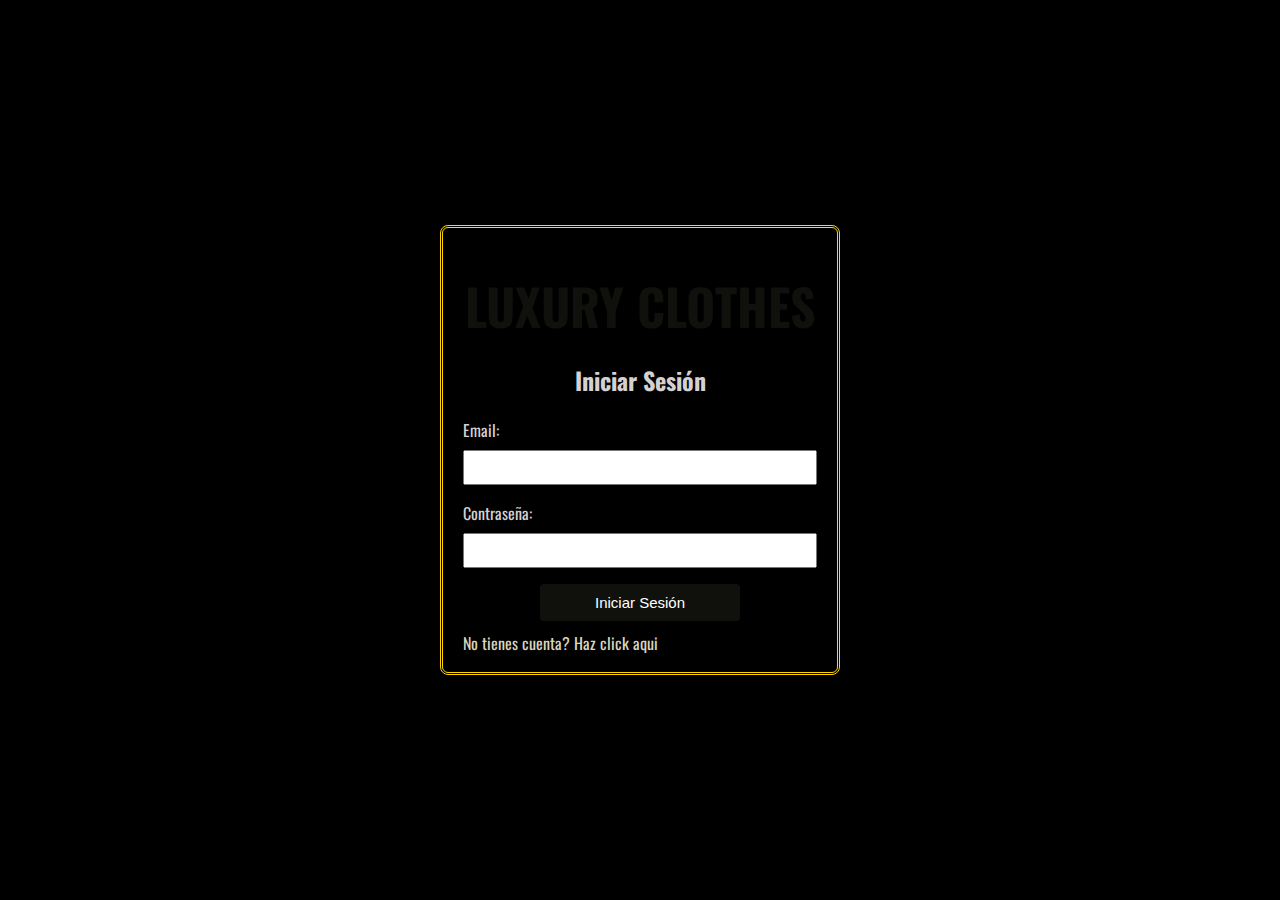
<file: index.html>
<!DOCTYPE html>
<html lang="es">
<head>
    <meta charset="UTF-8">
    <meta name="viewport" content="width=device-width, initial-scale=1.0">
    <title>Luxury Clothes-Login</title>
    <link rel="stylesheet" href="style.css">
    <link rel="preconnect" href="https://fonts.googleapis.com">
    <link rel="preconnect" href="https://fonts.gstatic.com" crossorigin>
    <link href="https://fonts.googleapis.com/css2?family=Alumni+Sans+Inline+One&family=Oswald:wght@400;600;700&family=Poppins:wght@400;500;600;700;800&display=swap" rel="stylesheet">
</head>
<body class="login">
    <div class="containerLogin">
        <h1 class="logo-index">LUXURY CLOTHES</h1>
        <h2>Iniciar Sesión</h2>
        <form id="loginForm">
            <label for="email">Email:</label>
            <input type="email" id="email" required>
            
            <label for="password">Contraseña:</label>
            <input type="password" id="password" required>

            <button type="button" onclick="login()">Iniciar Sesión</button>
            <a href="register.html" class="access-register">No tienes cuenta? Haz click aqui</a>
        </form>
    </div>
    <script src="script.js"></script>
</body>
</html>
</file>
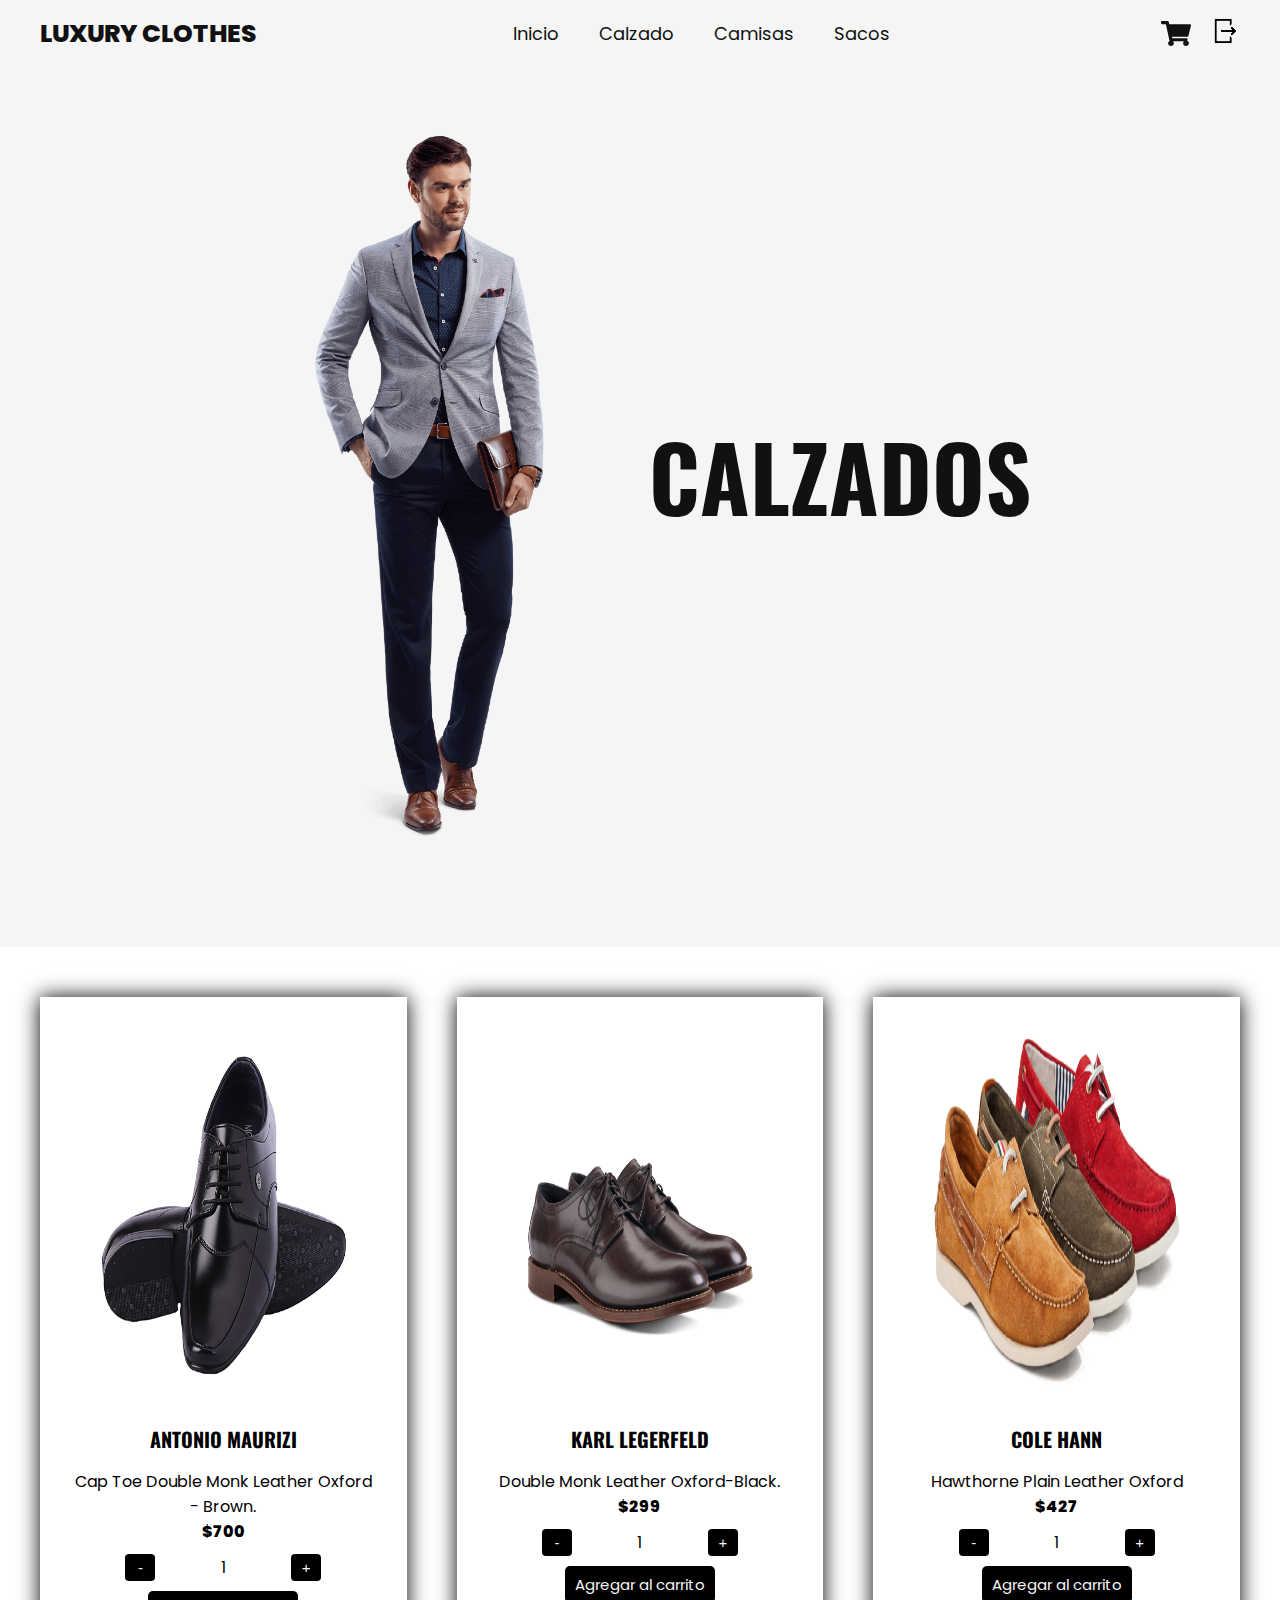
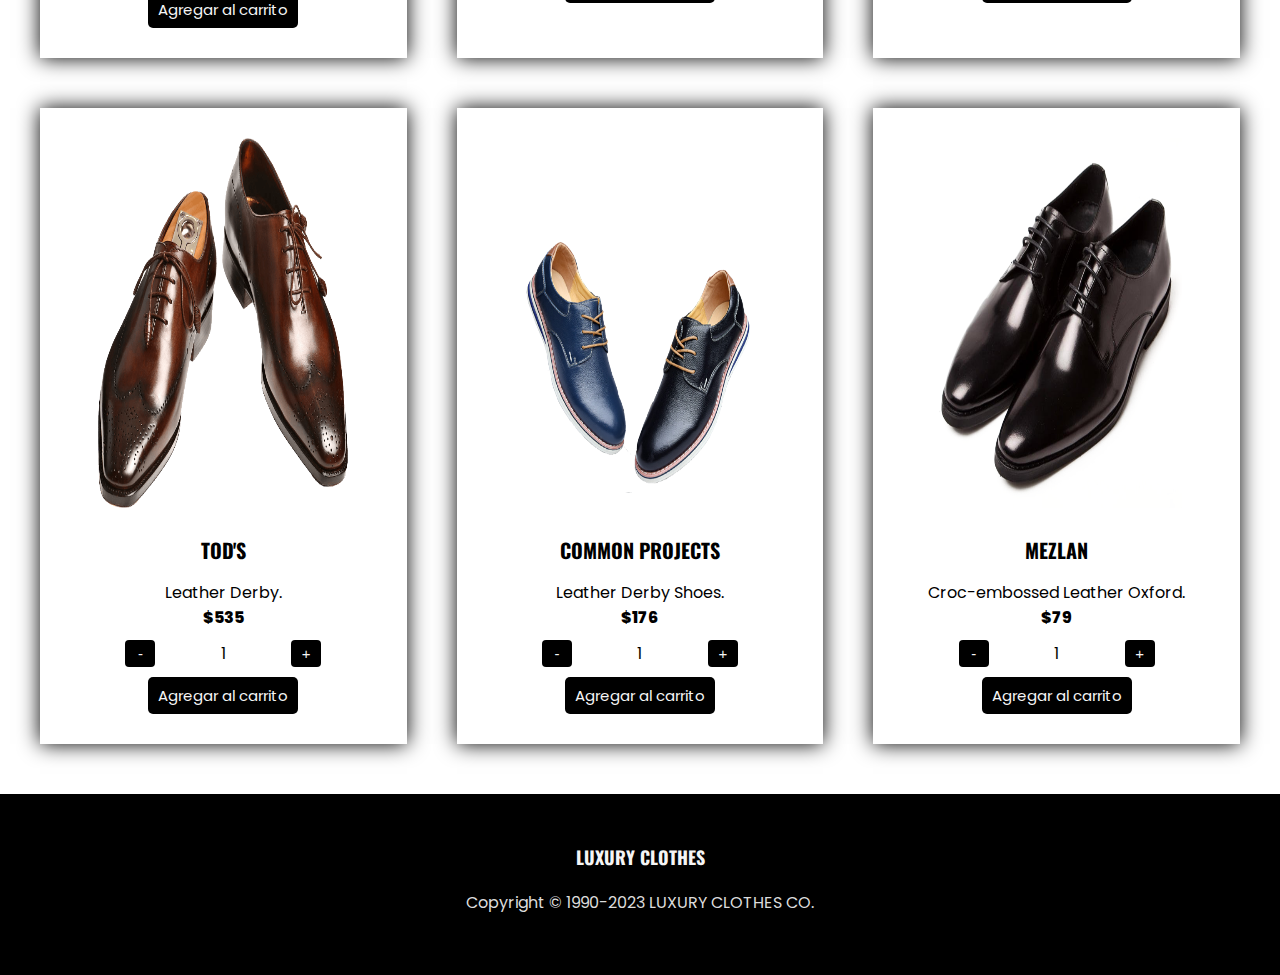
<file: calzado.html>
<!DOCTYPE html>
<html lang="es">
<head>
    <meta charset="UTF-8">
    <meta name="viewport" content="width=device-width, initial-scale=1.0">
    <title>Luxury Clothes - Calzados</title>
    <link rel="stylesheet" href="style.css">
    <link rel="preconnect" href="https://fonts.googleapis.com">
    <link rel="preconnect" href="https://fonts.gstatic.com" crossorigin>
    <link href="https://fonts.googleapis.com/css2?family=Alumni+Sans+Inline+One&family=Oswald:wght@400;600;700&family=Poppins:wght@400;500;600;700;800&display=swap" rel="stylesheet">
</head>

<body>

    <header class="header">
        
        <div class="menu container">
            <a href="home.html" class="logo">LUXURY CLOTHES</a>
            <input type="checkbox" id="menu">
            <label for="menu">
                <img src="img/iconos/menu.png" class="menu-icono" alt="menu">
            </label>
            <nav class="navbar">
                <ul>
                    <li><a href="home.html">Inicio</a></li>
                    <li><a href="calzado.html">Calzado</a></li>
                    <li><a href="camisas.html">Camisas</a></li>
                    <li><a href="sacos.html">Sacos</a></li>
                </ul>
            </nav>

            <div>
                <ul>
                    <li class="submenu">
                        <img src="img/iconos/car.svg" id="img-carrito" alt="carrito">
                        <div id="carrito">
                            <table id="lista-carrito">
                                <thead>
                                    <tr>
                                        <th>Cantidad</th>
                                        <th>Imagen</th>
                                        <th>Nombre</th>
                                        <th>Precio</th>
                                        <th></th>
                                    </tr>
                                </thead>
                                <tbody></tbody>
                            </table>
                            <a href="#" id="vaciar-carrito" class="btn-2" >Vaciar carrito</a>
                            <a href="#" id="btnComprar" class="btn-2" onclick="abrirFormulario()">Comprar</a>
                        </div>
                    </li>
                    <a href="index.html" class="logout"><img src="img/iconos/log_out.png" alt="Salir"></a>
                </ul>
            </div>
            
        </div>
        <div class="header-content container">
            <div class="header-img">
                <img src="img/home/modelo3.png" alt="">
            </div>
            <div class="header-txt">
                <h1>CALZADOS</h1>
            </div>
        </div>

    </header>

    <div id="modal_container" class="modal-container">
        <div class="modal">
            <h1>DATOS DE LA COMPRA</h1>
            <form id="formularioCompra">
                <label for="direccion">Dirección de envío:</label>
                <input type="text" id="direccion" required>
                <br>
    
                <label for="codigoPostal">Código Postal:</label>
                <input type="number" id="codigoPostal" required>
                <br>
    
                <label for="localidad">Localidad:</label>
                <input type="text" id="localidad" required>
                <br>
    
                <label for="telefono">Teléfono:</label>
                <input type="tel" id="telefono" required>
                <br>

                <label for="precio">Importe Total:</label>
                <label for="total" id="totalLabel"></label>
                <br>

            </form>
            <button class="btn-deliver" id="btndeliver">Confirmar compra</button>
            <button class="btncancelar" id="close">Cacelar</button>
        </div>
    </div>

    <main class="products container" id="lista-1">

        <div class="product-content">
            <div class="product">
                <img src="img/zapatos/zapato1.png" alt="">
                <div class="product-txt">
                    <h3>Antonio Maurizi</h3>
                    <p>Cap Toe Double Monk Leather Oxford - Brown.</p>
                    <p class="precio">$700</p>
                    <div class="cantidad-container">
                        <button class="btn-cantidad" onclick="restarCantidad(this)">-</button>
                        <span class="cantidad" id="cantidad">1</span>
                        <button class="btn-cantidad" onclick="sumarCantidad(this)">+</button>
                    </div>
                    <a href="#" class="agregar-carrito btn-2" data-id="7">Agregar al carrito</a>
                </div>
            </div>

            <div class="product">
                <img src="img/zapatos/zapato2.png" alt="">
                <div class="product-txt">
                    <h3>Karl Legerfeld</h3>
                    <p>Double Monk Leather Oxford-Black.</p>
                    <p class="precio">$299</p>
                    <div class="cantidad-container">
                        <button class="btn-cantidad" onclick="restarCantidad(this)">-</button>
                        <span class="cantidad" id="cantidad">1</span>
                        <button class="btn-cantidad" onclick="sumarCantidad(this)">+</button>
                    </div>
                    <a href="#" class="agregar-carrito btn-2" data-id="8">Agregar al carrito</a>
                </div>
            </div>

            <div class="product">
                <img src="img/zapatos/zapato3.png" alt="">
                <div class="product-txt">
                    <h3>Cole Hann</h3>
                    <p>Hawthorne Plain Leather Oxford</p>
                    <p class="precio">$427</p>
                    <div class="cantidad-container">
                        <button class="btn-cantidad" onclick="restarCantidad(this)">-</button>
                        <span class="cantidad" id="cantidad">1</span>
                        <button class="btn-cantidad" onclick="sumarCantidad(this)">+</button>
                    </div>
                    <a href="#" class="agregar-carrito btn-2" data-id="9">Agregar al carrito</a>
                </div>
            </div>

            <div class="product">
                <img src="img/zapatos/zapato4.png" alt="">
                <div class="product-txt">
                    <h3>Tod's</h3>
                    <p>Leather Derby.</p>
                    <p class="precio">$535</p>
                    <div class="cantidad-container">
                        <button class="btn-cantidad" onclick="restarCantidad(this)">-</button>
                        <span class="cantidad" id="cantidad">1</span>
                        <button class="btn-cantidad" onclick="sumarCantidad(this)">+</button>
                    </div>
                    <a href="#" class="agregar-carrito btn-2" data-id="10">Agregar al carrito</a>
                </div>
            </div>

            <div class="product">
                <img src="img/zapatos/zapato5.png" alt="">
                <div class="product-txt">
                    <h3>Common Projects</h3>
                    <p>Leather Derby Shoes.</p>
                    <p class="precio">$176</p>
                    <div class="cantidad-container">
                        <button class="btn-cantidad" onclick="restarCantidad(this)">-</button>
                        <span class="cantidad" id="cantidad">1</span>
                        <button class="btn-cantidad" onclick="sumarCantidad(this)">+</button>
                    </div>
                    <a href="#" class="agregar-carrito btn-2" data-id="11">Agregar al carrito</a>
                </div>
            </div>

            <div class="product">
                <img src="img/zapatos/zapato6.png" alt="">
                <div class="product-txt">
                    <h3>Mezlan</h3>
                    <p>Croc-embossed Leather Oxford.</p>
                    <p class="precio">$79</p>
                    <div class="cantidad-container">
                        <button class="btn-cantidad" onclick="restarCantidad(this)">-</button>
                        <span class="cantidad" id="cantidad">1</span>
                        <button class="btn-cantidad" onclick="sumarCantidad(this)">+</button>
                    </div>
                    <a href="#" class="agregar-carrito btn-2" data-id="12">Agregar al carrito</a>
                </div>
            </div>
        </div>

    </main>
    
    <footer class="footer">
        <div class="footer-content container">
            <div class="link">
                <h3>LUXURY CLOTHES</h3>
                <ul>
                    <P>Copyright © 1990-2023 LUXURY CLOTHES CO.</P>
                </ul>
            </div>
        </div>
    </footer>

    <script src="script.js"></script>
</body>
</html>
</file>
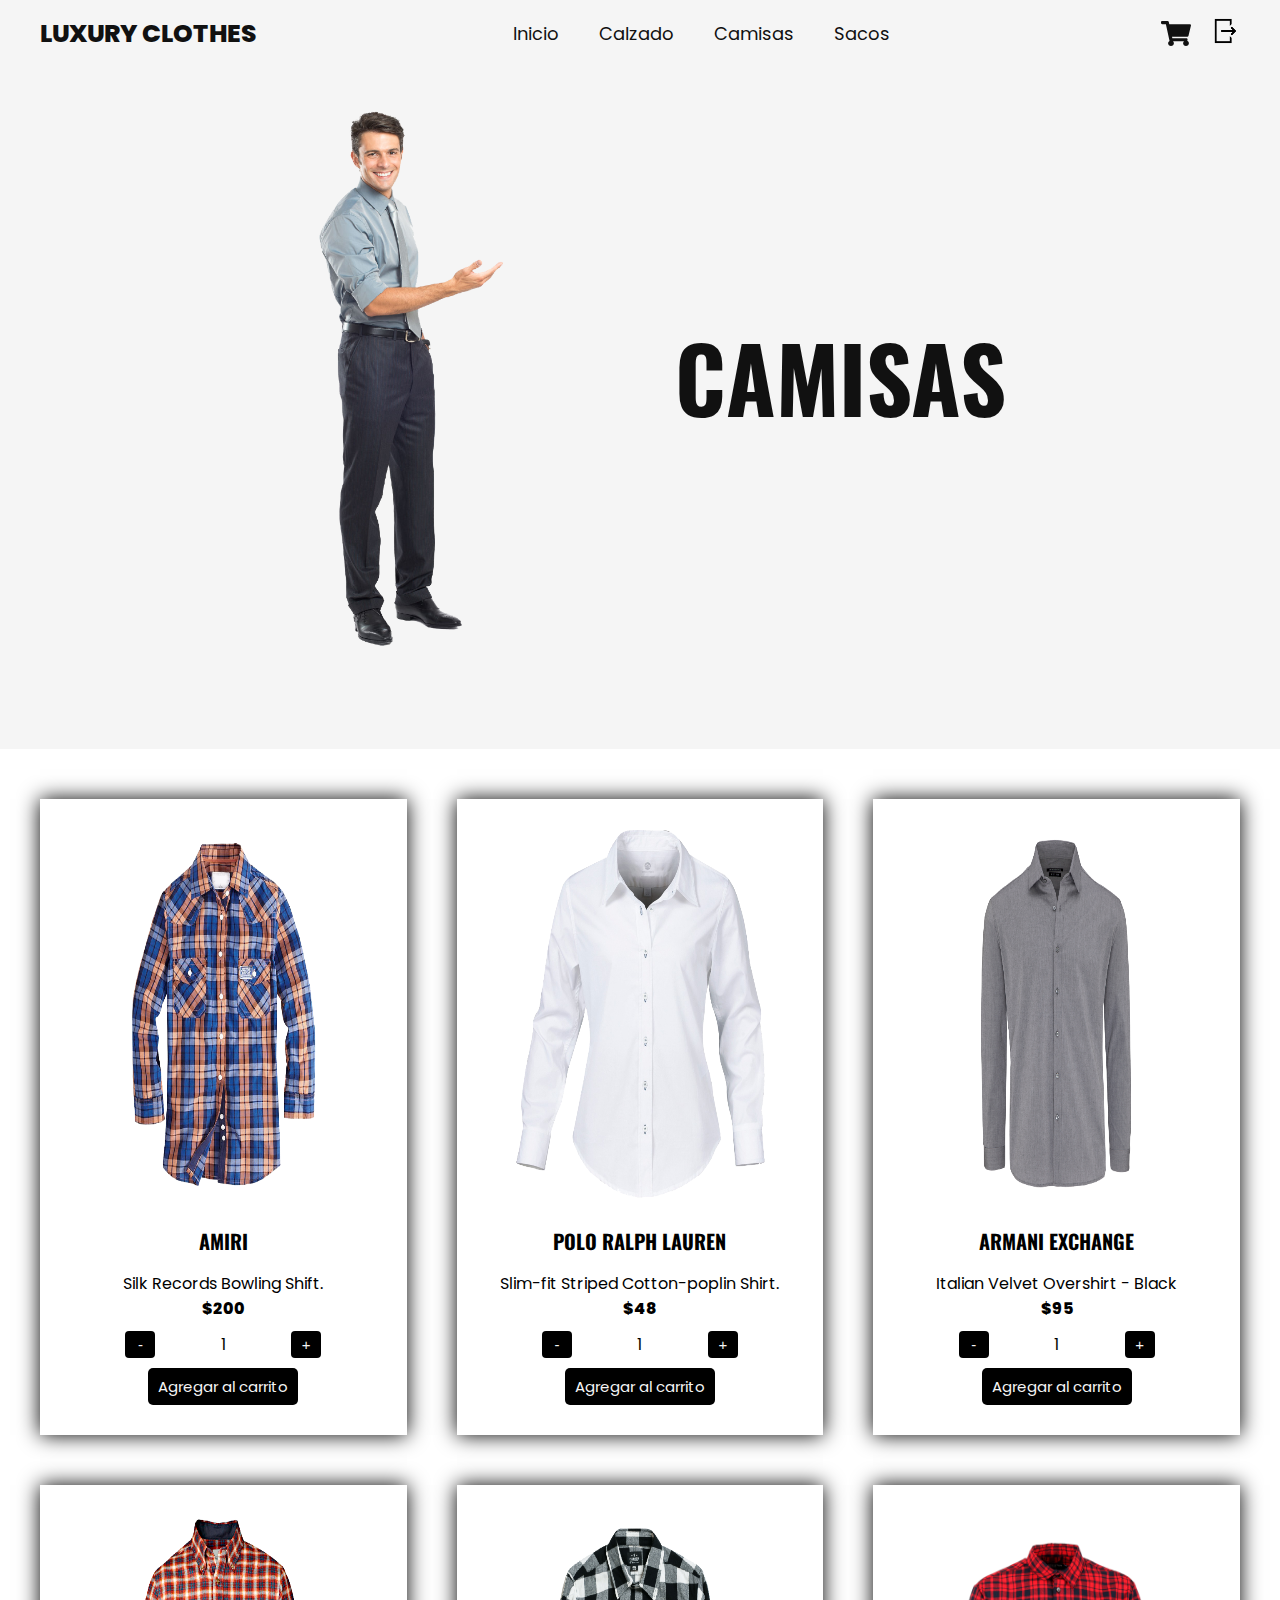
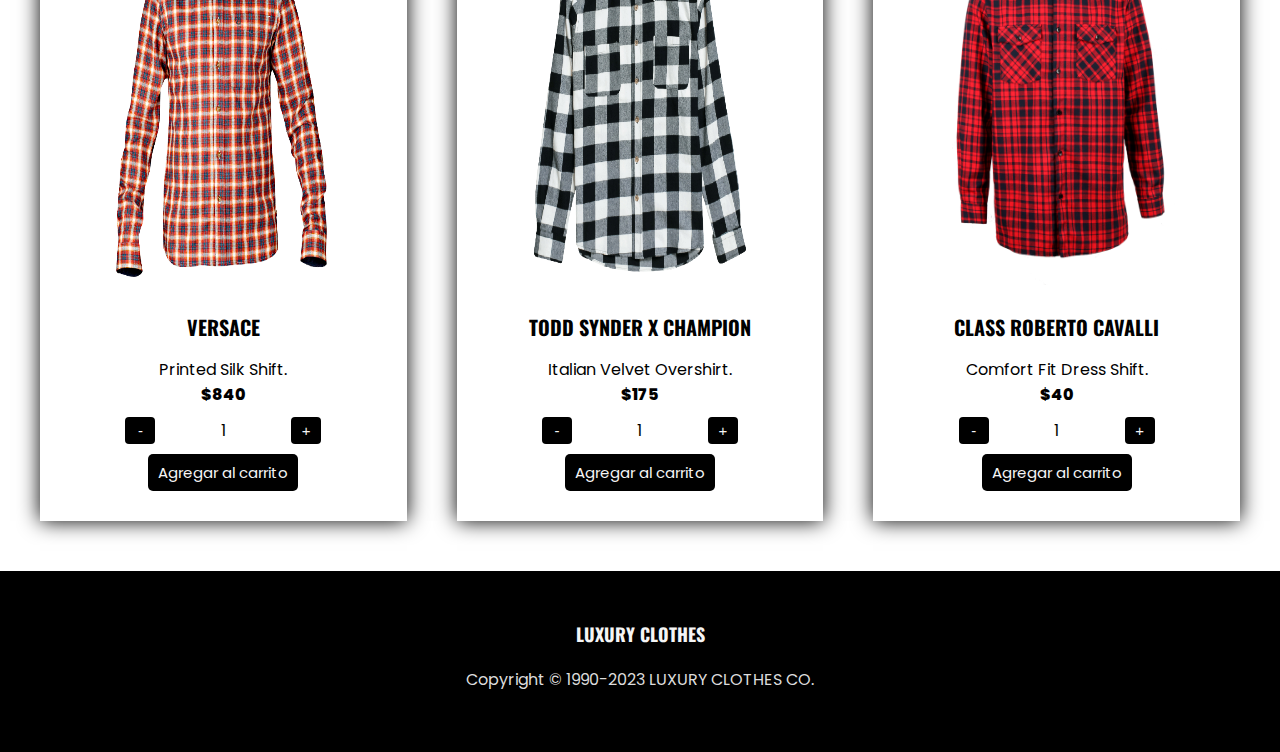
<file: camisas.html>
<!DOCTYPE html>
<html lang="es">
<head>
    <meta charset="UTF-8">
    <meta name="viewport" content="width=device-width, initial-scale=1.0">
    <title>Luxury Clothes - Camisas</title>
    <link rel="stylesheet" href="style.css">
    <link rel="preconnect" href="https://fonts.googleapis.com">
    <link rel="preconnect" href="https://fonts.gstatic.com" crossorigin>
    <link href="https://fonts.googleapis.com/css2?family=Alumni+Sans+Inline+One&family=Oswald:wght@400;600;700&family=Poppins:wght@400;500;600;700;800&display=swap" rel="stylesheet">
</head>

<body>

    <header class="header">
        
        <div class="menu container">
            <a href="home.html" class="logo">LUXURY CLOTHES</a>
            <input type="checkbox" id="menu">
            <label for="menu">
                <img src="img/iconos/menu.png" class="menu-icono" alt="menu">
            </label>
            <nav class="navbar">
                <ul>
                    <li><a href="home.html">Inicio</a></li>
                    <li><a href="calzado.html">Calzado</a></li>
                    <li><a href="camisas.html">Camisas</a></li>
                    <li><a href="sacos.html">Sacos</a></li>
                </ul>
            </nav>

            <div>
                <ul>
                    <li class="submenu">
                        <img src="img/iconos/car.svg" id="img-carrito" alt="carrito">
                        <div id="carrito">
                            <table id="lista-carrito">
                                <thead>
                                    <tr>
                                        <th>Cantidad</th>
                                        <th>Imagen</th>
                                        <th>Nombre</th>
                                        <th>Precio</th>
                                        <th></th>
                                    </tr>
                                </thead>
                                <tbody></tbody>
                            </table>
                            <a href="#" id="vaciar-carrito" class="btn-2" >Vaciar carrito</a>
                            <a href="#" id="btnComprar" class="btn-2" onclick="abrirFormulario()">Comprar</a>
                        </div>
                    </li>
                    <a href="index.html" class="logout"><img src="img/iconos/log_out.png" alt="Salir"></a>
                </ul>
            </div>
            
        </div>
        <div class="header-content container">
            <div class="header-img">
                <img src="img/home/modelo2.png" alt="">
            </div>
            <div class="header-txt">
                <h1>CAMISAS</h1>
            </div>
        </div>

    </header>

    <div id="modal_container" class="modal-container">
        <div class="modal">
            <h1>DATOS DE LA COMPRA</h1>
            <form id="formularioCompra">
                <label for="direccion">Dirección de envío:</label>
                <input type="text" id="direccion" required>
                <br>
    
                <label for="codigoPostal">Código Postal:</label>
                <input type="number" id="codigoPostal" required>
                <br>
    
                <label for="localidad">Localidad:</label>
                <input type="text" id="localidad" required>
                <br>
    
                <label for="telefono">Teléfono:</label>
                <input type="tel" id="telefono" required>
                <br>

                <label for="precio">Importe Total:</label>
                <label for="total" id="totalLabel"></label>
                <br>

            </form>
            <button class="btn-deliver" id="btndeliver">Confirmar compra</button>
            <button class="btncancelar" id="close">Cacelar</button>
        </div>
    </div>

    <main class="products container" id="lista-1">

        <div class="product-content">
            <div class="product">
                <img src="img/camisas/camisa1.png" alt="">
                <div class="product-txt">
                    <h3>Amiri</h3>
                    <p>Silk Records Bowling Shift.</p>
                    <p class="precio">$200</p>
                    <div class="cantidad-container">
                        <button class="btn-cantidad" onclick="restarCantidad(this)">-</button>
                        <span class="cantidad" id="cantidad">1</span>
                        <button class="btn-cantidad" onclick="sumarCantidad(this)">+</button>
                    </div>
                    <a href="#" class="agregar-carrito btn-2" data-id="13">Agregar al carrito</a>
                </div>
            </div>

            <div class="product">
                <img src="img/camisas/camisa2.png" alt="">
                <div class="product-txt">
                    <h3>Polo Ralph Lauren</h3>
                    <p>Slim-fit Striped Cotton-poplin Shirt.</p>
                    <p class="precio">$48</p>
                    <div class="cantidad-container">
                        <button class="btn-cantidad" onclick="restarCantidad(this)">-</button>
                        <span class="cantidad" id="cantidad">1</span>
                        <button class="btn-cantidad" onclick="sumarCantidad(this)">+</button>
                    </div>
                    <a href="#" class="agregar-carrito btn-2" data-id="14">Agregar al carrito</a>
                </div>
            </div>

            <div class="product">
                <img src="img/camisas/camisa3.png" alt="">
                <div class="product-txt">
                    <h3>Armani Exchange</h3>
                    <p>Italian Velvet Overshirt - Black</p>
                    <p class="precio">$95</p>
                    <div class="cantidad-container">
                        <button class="btn-cantidad" onclick="restarCantidad(this)">-</button>
                        <span class="cantidad" id="cantidad">1</span>
                        <button class="btn-cantidad" onclick="sumarCantidad(this)">+</button>
                    </div>
                    <a href="#" class="agregar-carrito btn-2" data-id="15">Agregar al carrito</a>
                </div>
            </div>

            <div class="product">
                <img src="img/camisas/camisa4.png" alt="">
                <div class="product-txt">
                    <h3>Versace</h3>
                    <p>Printed Silk Shift.</p>
                    <p class="precio">$840</p>
                    <div class="cantidad-container">
                        <button class="btn-cantidad" onclick="restarCantidad(this)">-</button>
                        <span class="cantidad" id="cantidad">1</span>
                        <button class="btn-cantidad" onclick="sumarCantidad(this)">+</button>
                    </div>
                    <a href="#" class="agregar-carrito btn-2" data-id="16">Agregar al carrito</a>
                </div>
            </div>

            <div class="product">
                <img src="img/camisas/camisa5.png" alt="">
                <div class="product-txt">
                    <h3>Todd Synder X Champion</h3>
                    <p>Italian Velvet Overshirt.</p>
                    <p class="precio">$175</p>
                    <div class="cantidad-container">
                        <button class="btn-cantidad" onclick="restarCantidad(this)">-</button>
                        <span class="cantidad" id="cantidad">1</span>
                        <button class="btn-cantidad" onclick="sumarCantidad(this)">+</button>
                    </div>
                    <a href="#" class="agregar-carrito btn-2" data-id="17">Agregar al carrito</a>
                </div>
            </div>

            <div class="product">
                <img src="img/camisas/camisa6.png" alt="">
                <div class="product-txt">
                    <h3>Class Roberto Cavalli</h3>
                    <p>Comfort Fit Dress Shift.</p>
                    <p class="precio">$40</p>
                    <div class="cantidad-container">
                        <button class="btn-cantidad" onclick="restarCantidad(this)">-</button>
                        <span class="cantidad" id="cantidad">1</span>
                        <button class="btn-cantidad" onclick="sumarCantidad(this)">+</button>
                    </div>
                    <a href="#" class="agregar-carrito btn-2" data-id="18">Agregar al carrito</a>
                </div>
            </div>
        </div>

    </main>
    
    <footer class="footer">
        <div class="footer-content container">
            <div class="link">
                <h3>LUXURY CLOTHES</h3>
                <ul>
                    <P>Copyright © 1990-2023 LUXURY CLOTHES CO.</P>
                </ul>
            </div>
        </div>
    </footer>

    <script src="script.js"></script>
</body>
</html>
</file>
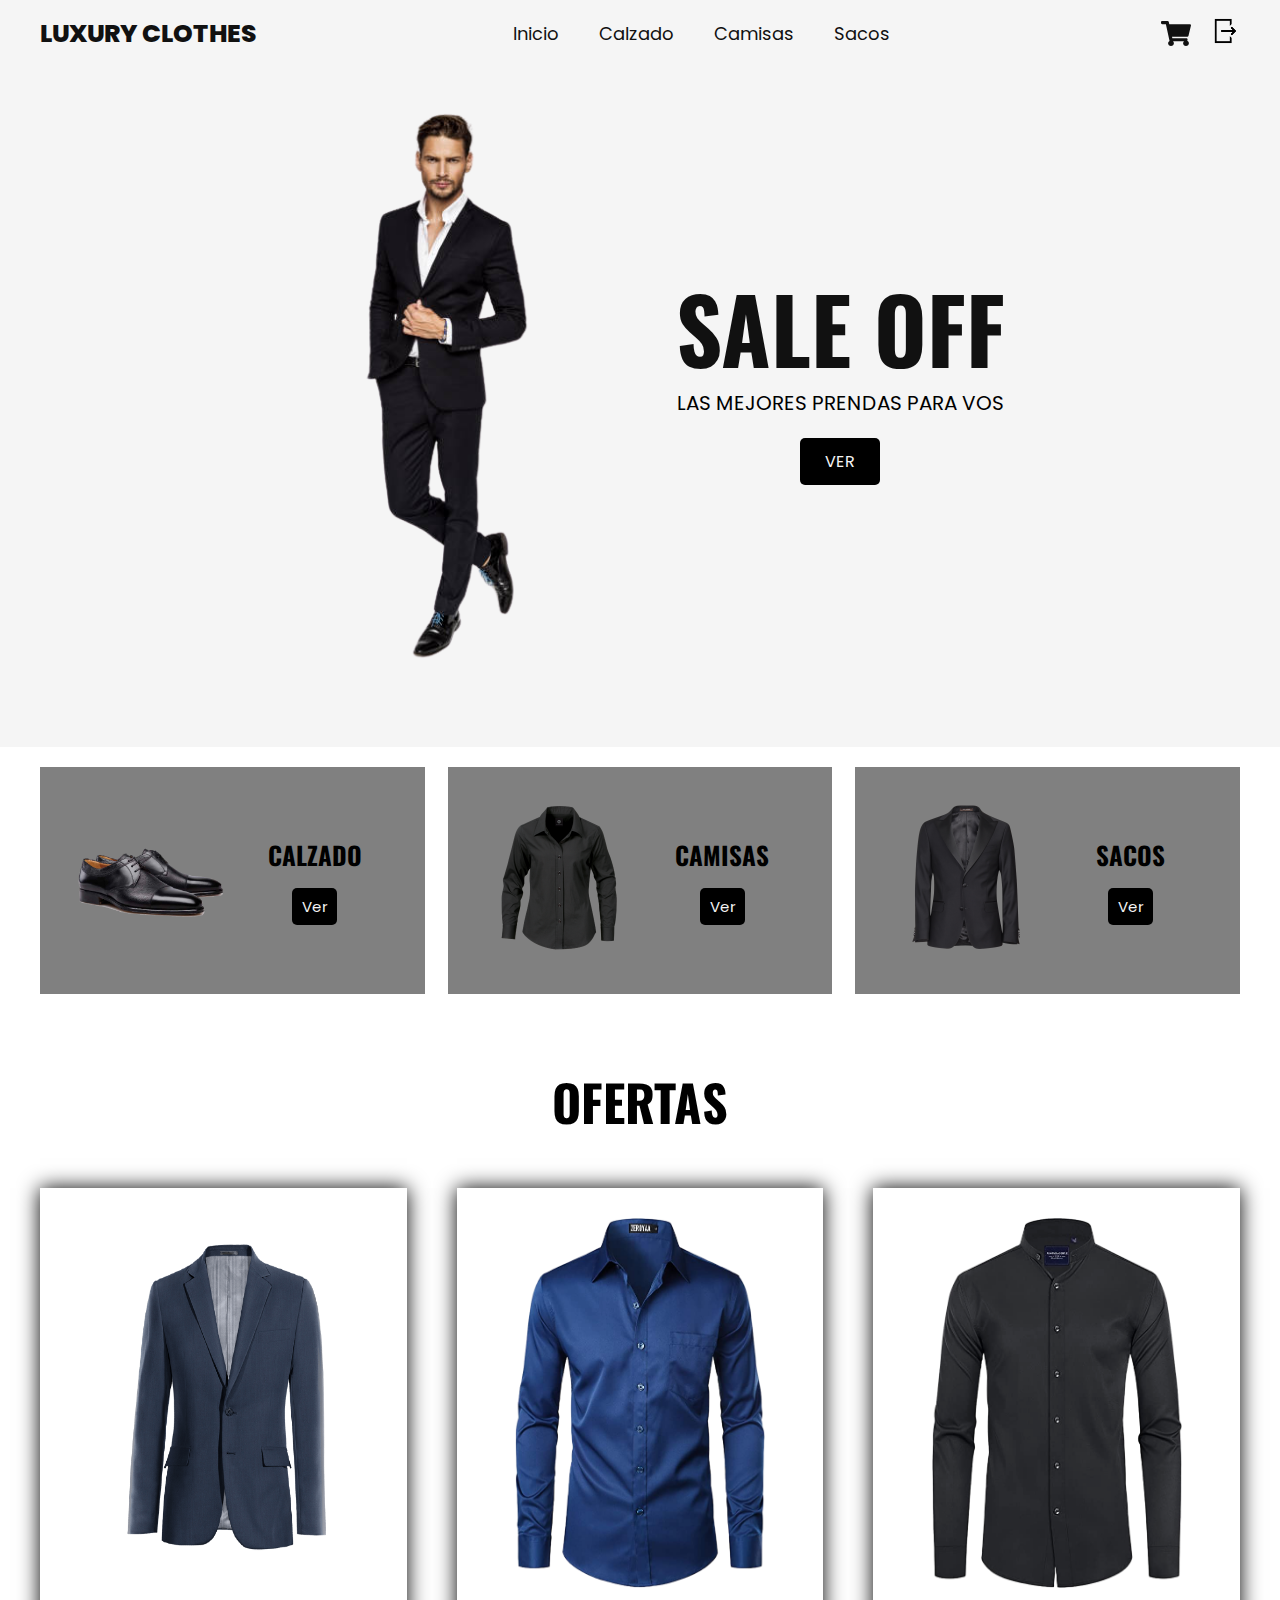
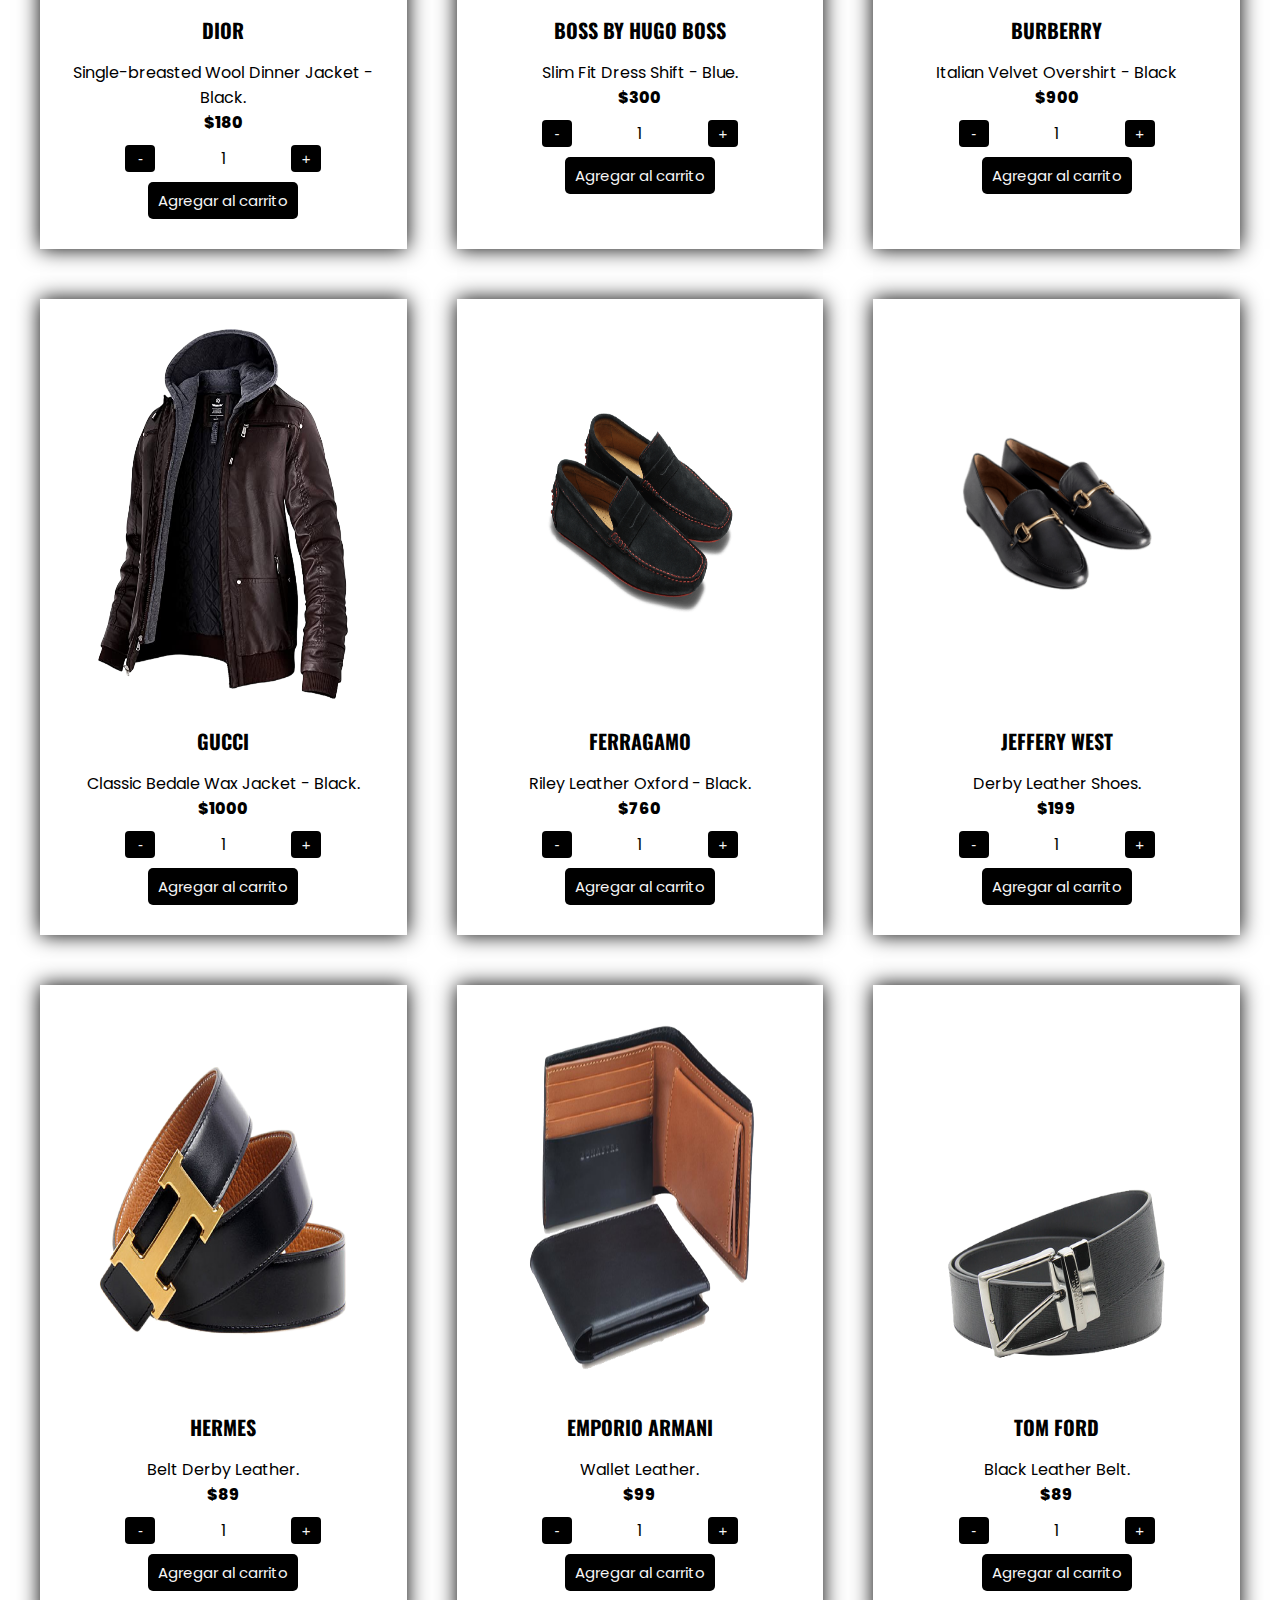
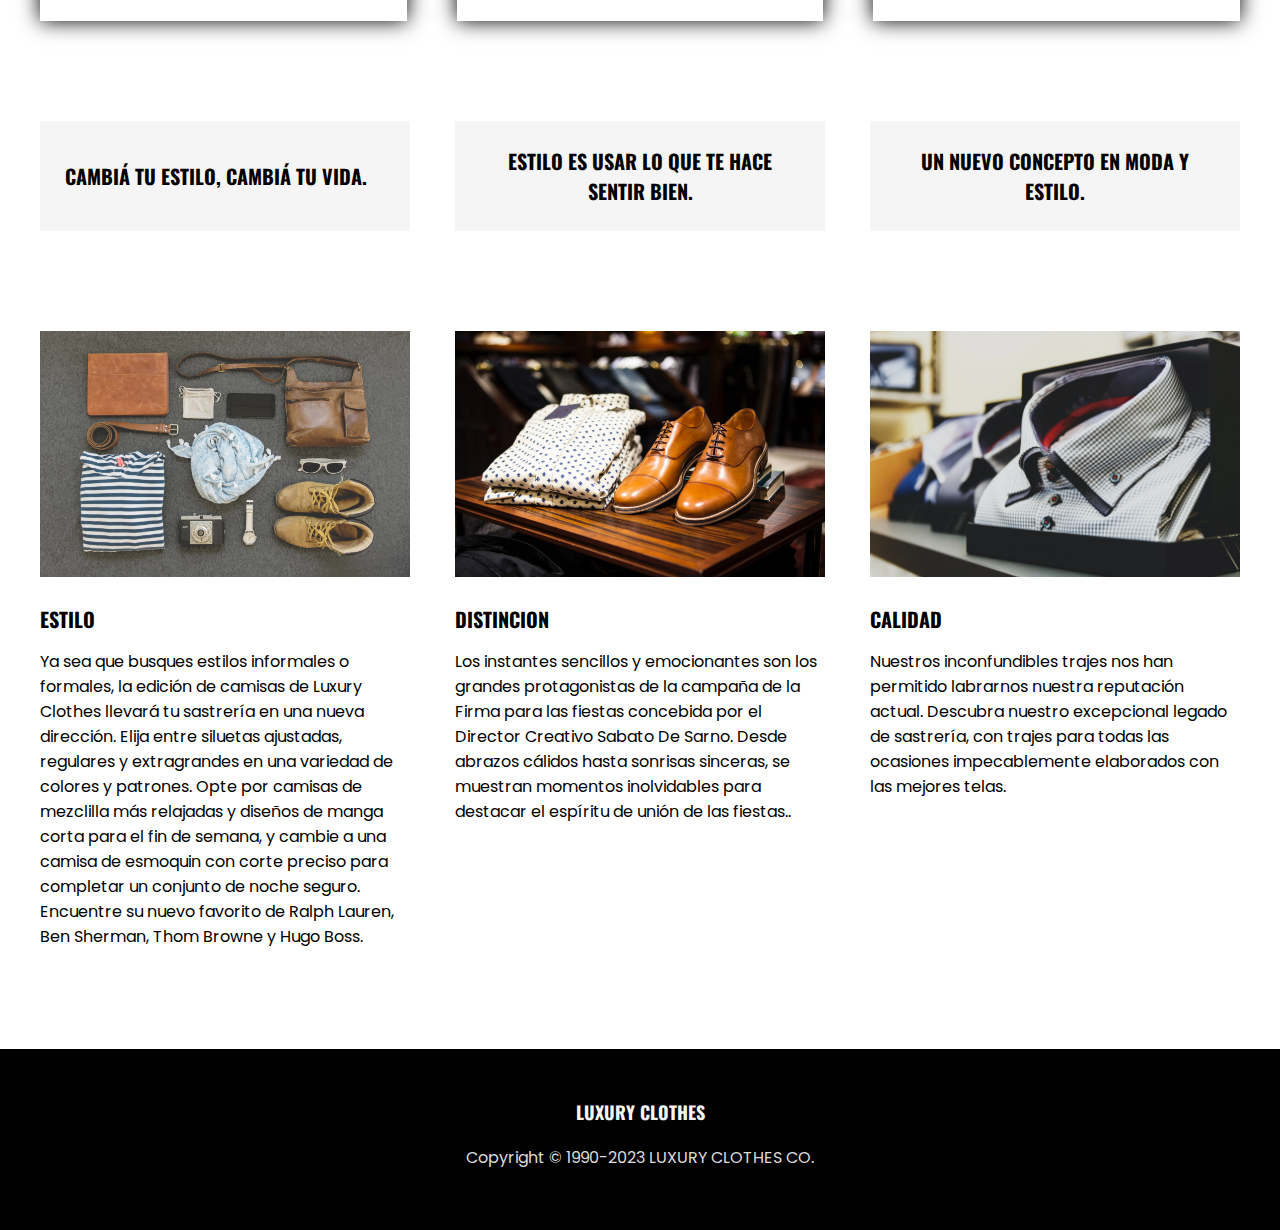
<file: home.html>
<!DOCTYPE html>
<html lang="es">
<head>
    <meta charset="UTF-8">
    <meta name="viewport" content="width=device-width, initial-scale=1.0">
    <title>Luxury Clothes - Home</title>
    <link rel="stylesheet" href="style.css">
    <link rel="preconnect" href="https://fonts.googleapis.com">
    <link rel="preconnect" href="https://fonts.gstatic.com" crossorigin>
    <link href="https://fonts.googleapis.com/css2?family=Alumni+Sans+Inline+One&family=Oswald:wght@400;600;700&family=Poppins:wght@400;500;600;700;800&display=swap" rel="stylesheet">
</head>

<body>

    <header class="header">
        
        <div class="menu container">
            <a href="home.html" class="logo">LUXURY CLOTHES</a>
            <input type="checkbox" id="menu">
            <label for="menu">
                <img src="img/iconos/menu.png" class="menu-icono" alt="menu">
            </label>
            <nav class="navbar">
                <ul>
                    <li><a href="home.html">Inicio</a></li>
                    <li><a href="calzado.html">Calzado</a></li>
                    <li><a href="camisas.html">Camisas</a></li>
                    <li><a href="sacos.html">Sacos</a></li>
                </ul>
            </nav>

            <div>
                <ul>
                    <li class="submenu">
                        <img src="img/iconos/car.svg" id="img-carrito" alt="carrito">
                        <div id="carrito">
                            <table id="lista-carrito">
                                <thead>
                                    <tr>
                                        <th>Cantidad</th>
                                        <th>Imagen</th>
                                        <th>Nombre</th>
                                        <th>Precio</th>
                                        <th></th>
                                    </tr>
                                </thead>
                                <tbody></tbody>
                            </table>
                            <a href="#" id="vaciar-carrito" class="btn-2" >Vaciar carrito</a>
                            <a href="#" id="btnComprar" class="btn-2">Comprar</a>
                        </div>
                    </li>
                    <a href="index.html" class="logout"><img src="img/iconos/log_out.png" alt="Salir"></a>
                </ul>
            </div>
        </div>

        <div class="header-content container">
            <div class="header-img">
                <img src="img/home/modelo.png" alt="">
            </div>
            <div class="header-txt">
                <h1>SALE OFF</h1>
                <p>Las mejores prendas para vos</p>
                <a href="#lista-1" class="btn-1" >VER</a>
            </div>
        </div>

    </header>


    <div id="modal_container" class="modal-container">
        <div class="modal">
            <h1>DATOS DE LA COMPRA</h1>
            <form id="formularioCompra">
                <label for="direccion">Dirección de envío:</label>
                <input type="text" id="direccion" required>
                <br>
    
                <label for="codigoPostal">Código Postal:</label>
                <input type="number" id="codigoPostal" required>
                <br>
    
                <label for="localidad">Localidad:</label>
                <input type="text" id="localidad" required>
                <br>
    
                <label for="telefono">Teléfono:</label>
                <input type="tel" id="telefono" required>
                <br>

                <label for="precio">Importe Total:</label>
                <label for="total" id="totalLabel"></label>
                <br>

            </form>
            <button class="btn-deliver" id="btndeliver">Confirmar compra</button>
            <button class="btncancelar" id="close">Cacelar</button>
        </div>
    </div>


    <section class="ofert container">
        <div class="ofert-1">
            <div class="ofert-img">
                <img src="img/accesos/s1.png" alt="">
            </div>
            <div class="ofert-txt">
                <h3>Calzado</h3>
                <a href="calzado.html" class="btn-2">Ver</a>
            </div>
        </div>

        <div class="ofert-1">
            <div class="ofert-img">
                <img src="img/accesos/c1.png" alt="">
            </div>
            <div class="ofert-txt">
                <h3>Camisas</h3>
                <a href="camisas.html" class="btn-2">Ver</a>
            </div>
        </div>

        <div class="ofert-1">
            <div class="ofert-img">
                <img src="img/accesos/j1.png" alt="">
            </div>
            <div class="ofert-txt">
                <h3>Sacos</h3>
                <a href="sacos.html" class="btn-2">Ver</a>
            </div>
        </div>
    </section>

    <main class="products container" id="lista-1">

        <h2>OFERTAS</h2>

        <div class="product-content">
            <div class="product">
                <img src="img/ofertas/oferta1.png" alt="">
                <div class="product-txt">
                    <h3>Dior</h3>
                    <p>Single-breasted Wool Dinner Jacket - Black.</p>
                    <p class="precio">$180</p>
                    <div class="cantidad-container">
                        <button class="btn-cantidad" onclick="restarCantidad(this)">-</button>
                        <span class="cantidad" id="cantidad">1</span>
                        <button class="btn-cantidad" onclick="sumarCantidad(this)">+</button>
                    </div>
                    <a href="#" class="agregar-carrito btn-2" data-id="1">Agregar al carrito</a>
                </div>
            </div>

            <div class="product">
                <img src="img/ofertas/oferta2.png" alt="">
                <div class="product-txt">
                    <h3>BOSS by HUGO BOSS</h3>
                    <p>Slim Fit Dress Shift - Blue.</p>
                    <p class="precio">$300</p>
                    <div class="cantidad-container">
                        <button class="btn-cantidad" onclick="restarCantidad(this)">-</button>
                        <span class="cantidad" id="cantidad">1</span>
                        <button class="btn-cantidad" onclick="sumarCantidad(this)">+</button>
                    </div>
                    <a href="#" class="agregar-carrito btn-2" data-id="2">Agregar al carrito</a>
                </div>
            </div>

            <div class="product">
                <img src="img/ofertas/oferta3.png" alt="">
                <div class="product-txt">
                    <h3>Burberry</h3>
                    <p>Italian Velvet Overshirt - Black</p>
                    <p class="precio">$900</p>
                    <div class="cantidad-container">
                        <button class="btn-cantidad" onclick="restarCantidad(this)">-</button>
                        <span class="cantidad" id="cantidad">1</span>
                        <button class="btn-cantidad" onclick="sumarCantidad(this)">+</button>
                    </div>
                    <a href="#" class="agregar-carrito btn-2" data-id="3">Agregar al carrito</a>
                </div>
            </div>

            <div class="product">
                <img src="img/ofertas/oferta4.png" alt="">
                <div class="product-txt">
                    <h3>Gucci</h3>
                    <p>Classic Bedale Wax Jacket - Black.</p>
                    <p class="precio">$1000</p>
                    <div class="cantidad-container">
                        <button class="btn-cantidad" onclick="restarCantidad(this)">-</button>
                        <span class="cantidad" id="cantidad">1</span>
                        <button class="btn-cantidad" onclick="sumarCantidad(this)">+</button>
                    </div>
                    <a href="#" class="agregar-carrito btn-2" data-id="4">Agregar al carrito</a>
                </div>
            </div>

            <div class="product">
                <img src="img/ofertas/oferta5.png" alt="">
                <div class="product-txt">
                    <h3>Ferragamo</h3>
                    <p>Riley Leather Oxford - Black.</p>
                    <p class="precio">$760</p>
                    <div class="cantidad-container">
                        <button class="btn-cantidad" onclick="restarCantidad(this)">-</button>
                        <span class="cantidad" id="cantidad">1</span>
                        <button class="btn-cantidad" onclick="sumarCantidad(this)">+</button>
                    </div>
                    <a href="#" class="agregar-carrito btn-2" data-id="5">Agregar al carrito</a>
                </div>
            </div>

            <div class="product">
                <img src="img/ofertas/oferta6.png" alt="">
                <div class="product-txt">
                    <h3>Jeffery West</h3>
                    <p>Derby Leather Shoes.</p>
                    <p class="precio">$199</p>
                    <div class="cantidad-container">
                        <button class="btn-cantidad" onclick="restarCantidad(this)">-</button>
                        <span class="cantidad" id="cantidad">1</span>
                        <button class="btn-cantidad" onclick="sumarCantidad(this)">+</button>
                    </div>
                    <a href="#" class="agregar-carrito btn-2" data-id="6">Agregar al carrito</a>
                </div>
            </div>

            <div class="product">
                <img src="img/ofertas/oferta7.png" alt="">
                <div class="product-txt">
                    <h3>Hermes</h3>
                    <p>Belt Derby Leather.</p>
                    <p class="precio">$89</p>
                    <div class="cantidad-container">
                        <button class="btn-cantidad" onclick="restarCantidad(this)">-</button>
                        <span class="cantidad" id="cantidad">1</span>
                        <button class="btn-cantidad" onclick="sumarCantidad(this)">+</button>
                    </div>
                    <a href="#" class="agregar-carrito btn-2" data-id="27">Agregar al carrito</a>
                </div>
            </div>

            <div class="product">
                <img src="img/ofertas/oferta8.png" alt="">
                <div class="product-txt">
                    <h3>Emporio Armani</h3>
                    <p>Wallet Leather.</p>
                    <p class="precio">$99</p>
                    <div class="cantidad-container">
                        <button class="btn-cantidad" onclick="restarCantidad(this)">-</button>
                        <span class="cantidad" id="cantidad">1</span>
                        <button class="btn-cantidad" onclick="sumarCantidad(this)">+</button>
                    </div>
                    <a href="#" class="agregar-carrito btn-2" data-id="26">Agregar al carrito</a>
                </div>
            </div>

            <div class="product">
                <img src="img/ofertas/oferta9.png" alt="">
                <div class="product-txt">
                    <h3>Tom Ford</h3>
                    <p>Black Leather Belt.</p>
                    <p class="precio">$89</p>
                    <div class="cantidad-container">
                        <button class="btn-cantidad" onclick="restarCantidad(this)">-</button>
                        <span class="cantidad" id="cantidad">1</span>
                        <button class="btn-cantidad" onclick="sumarCantidad(this)">+</button>
                    </div>
                    <a href="#" class="agregar-carrito btn-2" data-id="27">Agregar al carrito</a>
                </div>
            </div>
        </div>

    </main>

    <section class="icons container">
        
        <div class="icon-1">
            <div class="icon-txt">
                <h3>Cambiá tu estilo, cambiá tu vida.</h3>
            </div>
        </div>

        <div class="icon-1">
            <div class="icon-txt">
                <h3>Estilo es usar lo que te hace sentir bien.</h3>
            </div>
        </div>

        <div class="icon-1">
            <div class="icon-txt">
                <h3>Un nuevo concepto en moda y estilo.</h3>
            </div>
        </div>
        
    </section>

    <section class="blog container">

        <div class="blog-1">
            <img src="img/home/b1.webp" alt="">
            <h3>ESTILO</h3>
            <p>Ya sea que busques estilos informales o formales, la edición de camisas de Luxury Clothes llevará tu sastrería en una nueva dirección. Elija entre siluetas ajustadas, regulares y extragrandes en una variedad de colores y patrones. Opte por camisas de mezclilla más relajadas y diseños de manga corta para el fin de semana, y cambie a una camisa de esmoquin con corte preciso para completar un conjunto de noche seguro. Encuentre su nuevo favorito de Ralph Lauren, Ben Sherman, Thom Browne y Hugo Boss.</p>
        </div>

        <div class="blog-1">
            <img src="img/home/b2.webp" alt="">
            <h3>DISTINCION</h3>
            <p>Los instantes sencillos y emocionantes son los grandes protagonistas de la campaña de la Firma para las fiestas concebida por el Director Creativo Sabato De Sarno. Desde abrazos cálidos hasta sonrisas sinceras, se muestran momentos inolvidables para destacar el espíritu de unión de las fiestas..</p>
        </div>

        <div class="blog-1">
            <img src="img/home/b3.webp" alt="">
            <h3>CALIDAD</h3>
            <p>Nuestros inconfundibles trajes nos han permitido labrarnos nuestra reputación actual. Descubra nuestro excepcional legado de sastrería, con trajes para todas las ocasiones impecablemente elaborados con las mejores telas.</p>
        </div>

    </section>
    
    <footer class="footer">
        <div class="footer-content container">
            <div class="link">
                <h3>LUXURY CLOTHES</h3>
                <ul>
                    <P>Copyright © 1990-2023 LUXURY CLOTHES CO.</P>
                </ul>
            </div>
        </div>
    </footer>

    <script src="script.js"></script>
</body>
</html>
</file>
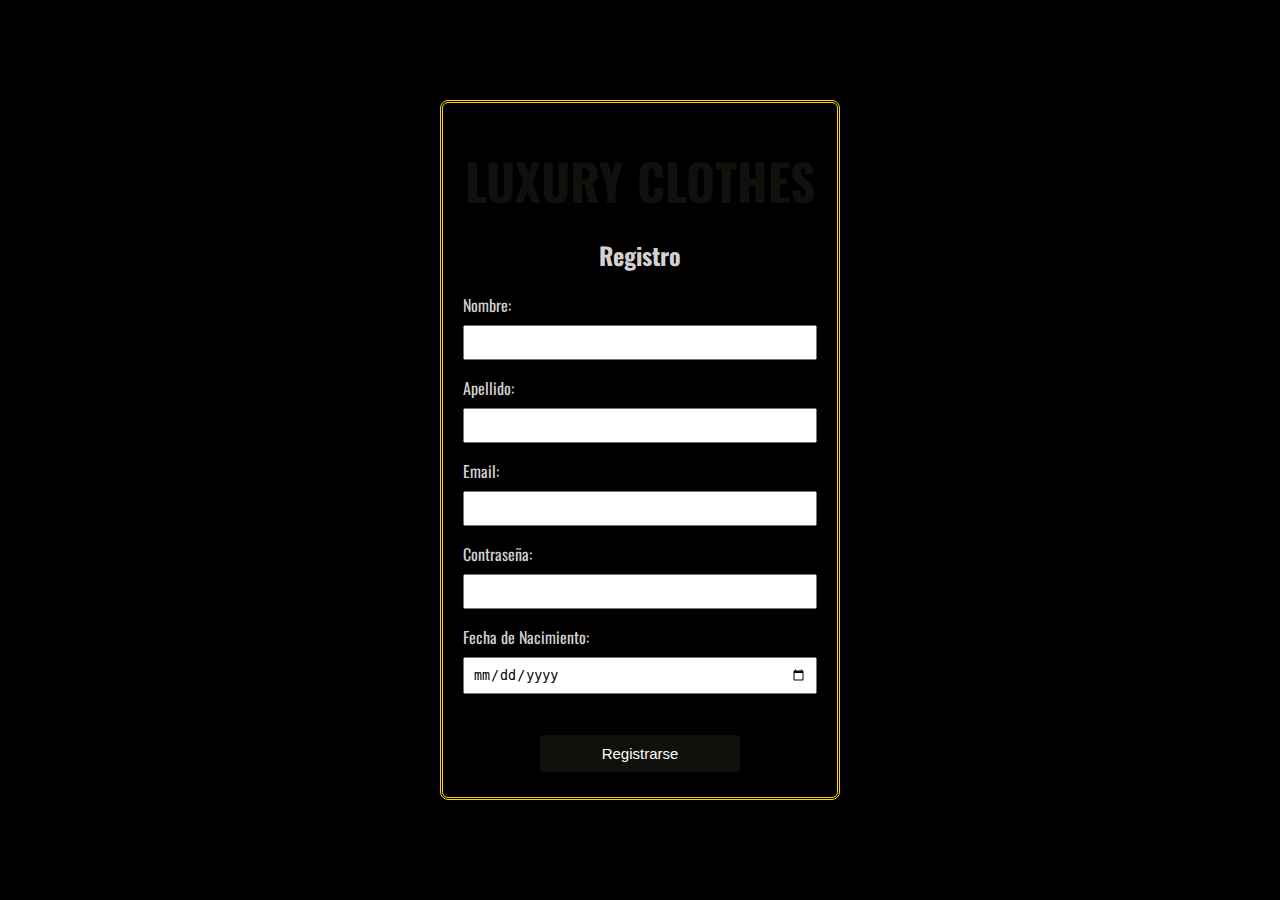
<file: register.html>
<!DOCTYPE html>
<html lang="es">
<head>
    <meta charset="UTF-8">
    <meta name="viewport" content="width=device-width, initial-scale=1.0">
    <title>Luxury Clothes-Register</title>
    <link rel="stylesheet" href="style.css">
    <link rel="preconnect" href="https://fonts.googleapis.com">
    <link rel="preconnect" href="https://fonts.gstatic.com" crossorigin>
    <link href="https://fonts.googleapis.com/css2?family=Alumni+Sans+Inline+One&family=Oswald:wght@400;600;700&family=Poppins:wght@400;500;600;700;800&display=swap" rel="stylesheet">
</head>
<body class="login">
    <div class="containerRegister">
        <h1 class="logo-index">LUXURY CLOTHES</h1>
        <h2>Registro</h2>
        <form id="registrationForm">
            <label for="firstName">Nombre:</label>
            <input type="text" id="firstName" required>
            
            <label for="lastName">Apellido:</label>
            <input type="text" id="lastName" required>
            
            <label for="email">Email:</label>
            <input type="email" id="email" required>
            
            <label for="password">Contraseña:</label>
            <input type="password" id="password" required>
            
            <label for="dob">Fecha de Nacimiento:</label>
            <input type="date" id="dob" required>

            <button class="buttonRegister" type="button" onclick="register()">Registrarse</button>
        </form>
    </div>

    <script src="script.js"></script>
</body>
</html>
</file>
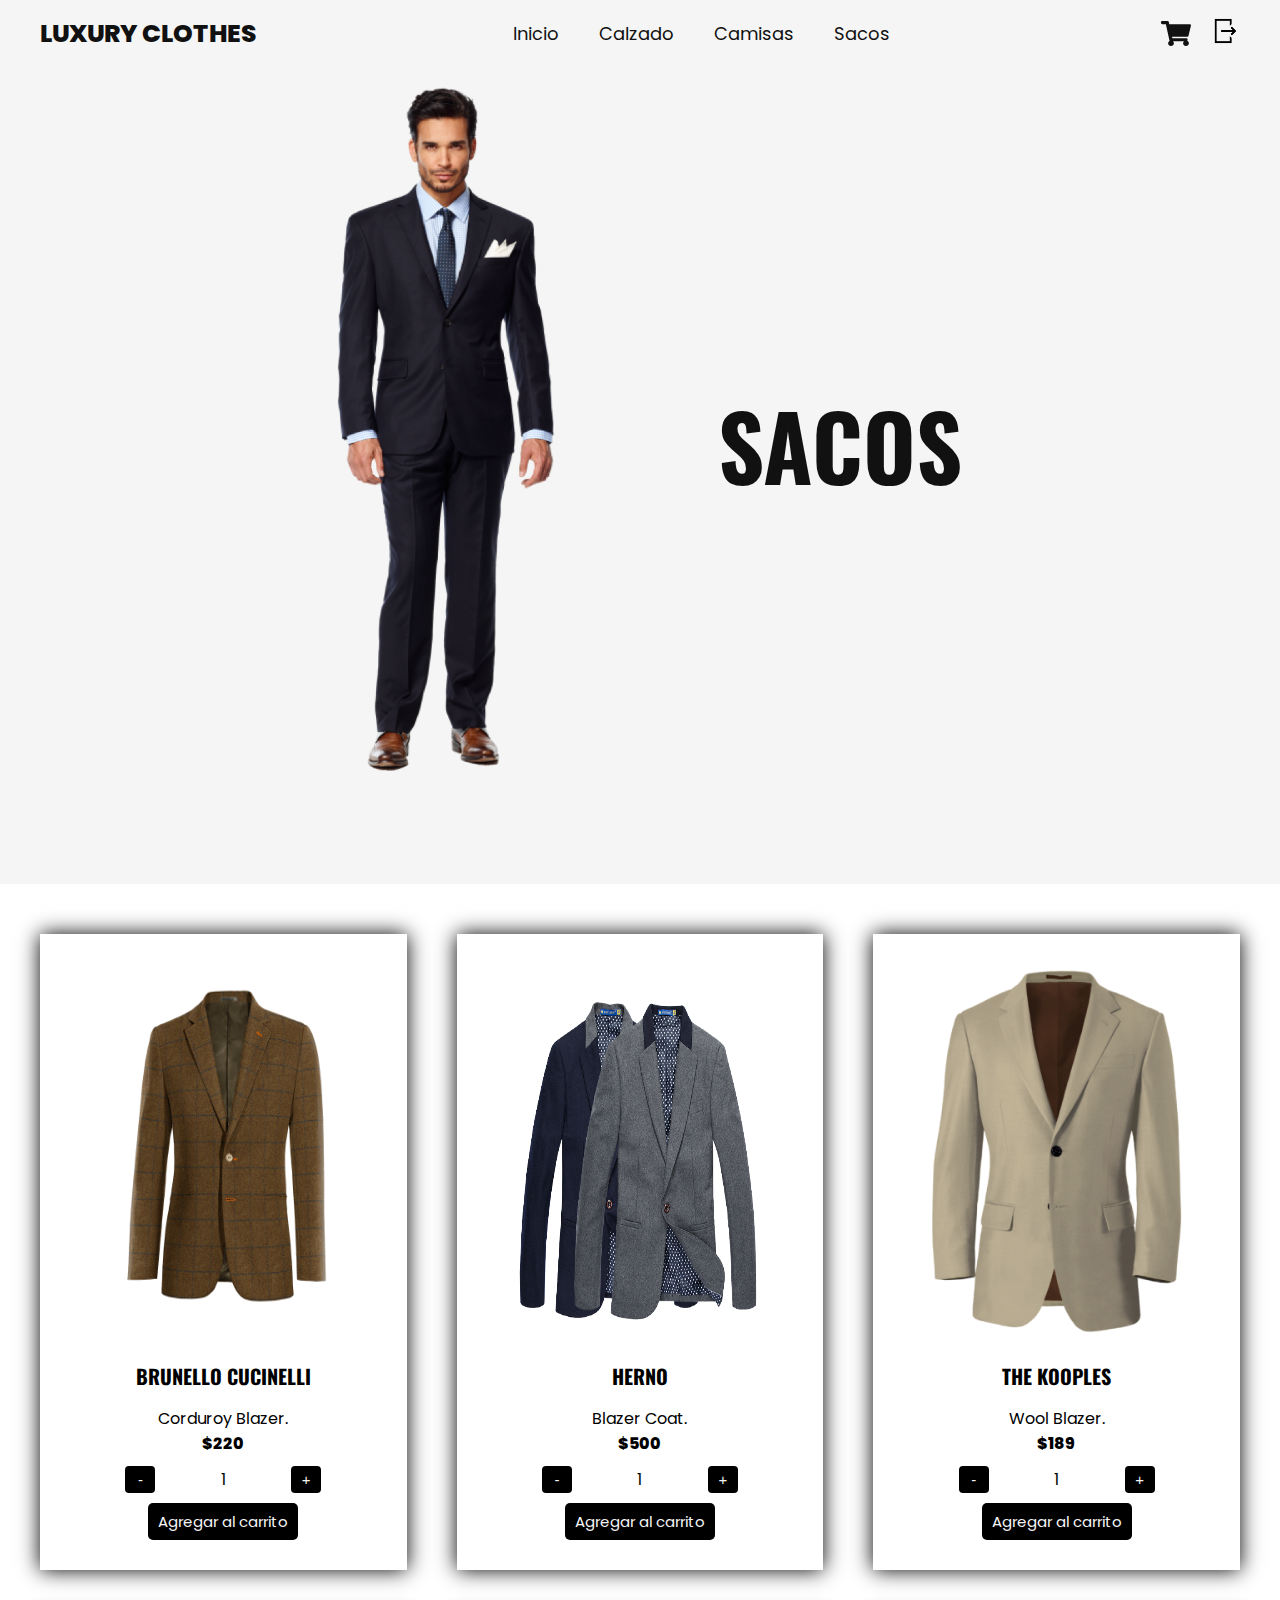
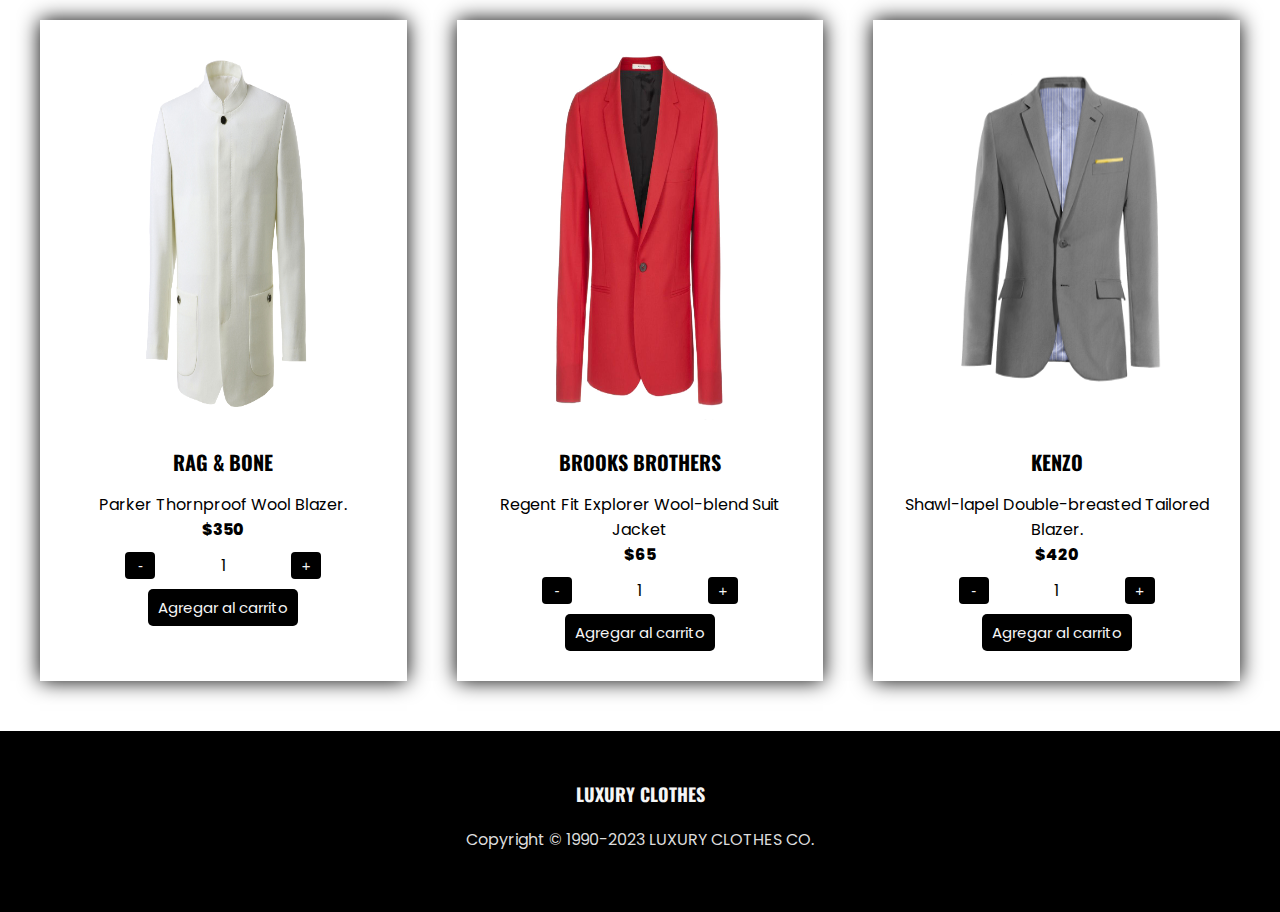
<file: sacos.html>
<!DOCTYPE html>
<html lang="es">
<head>
    <meta charset="UTF-8">
    <meta name="viewport" content="width=device-width, initial-scale=1.0">
    <title>Luxury Clothes - Sacos</title>
    <link rel="stylesheet" href="style.css">
    <link rel="preconnect" href="https://fonts.googleapis.com">
    <link rel="preconnect" href="https://fonts.gstatic.com" crossorigin>
    <link href="https://fonts.googleapis.com/css2?family=Alumni+Sans+Inline+One&family=Oswald:wght@400;600;700&family=Poppins:wght@400;500;600;700;800&display=swap" rel="stylesheet">
</head>

<body>

    <header class="header">
        
        <div class="menu container">
            <a href="home.html" class="logo">LUXURY CLOTHES</a>
            <input type="checkbox" id="menu">
            <label for="menu">
                <img src="img/iconos/menu.png" class="menu-icono" alt="menu">
            </label>
            <nav class="navbar">
                <ul>
                    <li><a href="home.html">Inicio</a></li>
                    <li><a href="calzado.html">Calzado</a></li>
                    <li><a href="camisas.html">Camisas</a></li>
                    <li><a href="sacos.html">Sacos</a></li>
                </ul>
            </nav>

            <div>
                <ul>
                    <li class="submenu">
                        <img src="img/iconos/car.svg" id="img-carrito" alt="carrito">
                        <div id="carrito">
                            <table id="lista-carrito">
                                <thead>
                                    <tr>
                                        <th>Cantidad</th>
                                        <th>Imagen</th>
                                        <th>Nombre</th>
                                        <th>Precio</th>
                                        <th></th>
                                    </tr>
                                </thead>
                                <tbody></tbody>
                            </table>
                            <a href="#" id="vaciar-carrito" class="btn-2" >Vaciar carrito</a>
                            <a href="#" id="btnComprar" class="btn-2" onclick="abrirFormulario()">Comprar</a>
                        </div>
                    </li>
                    <a href="index.html" class="logout"><img src="img/iconos/log_out.png" alt="Salir"></a>
                </ul>
            </div>
            
        </div>
        <div class="header-content container">
            <div class="header-img">
                <img src="img/home/modelo4.png" alt="">
            </div>
            <div class="header-txt">
                <h1>SACOS</h1>
            </div>
        </div>

    </header>

    <div id="modal_container" class="modal-container">
        <div class="modal">
            <h1>DATOS DE LA COMPRA</h1>
            <form id="formularioCompra">
                <label for="direccion">Dirección de envío:</label>
                <input type="text" id="direccion" required>
                <br>
    
                <label for="codigoPostal">Código Postal:</label>
                <input type="number" id="codigoPostal" required>
                <br>
    
                <label for="localidad">Localidad:</label>
                <input type="text" id="localidad" required>
                <br>
    
                <label for="telefono">Teléfono:</label>
                <input type="tel" id="telefono" required>
                <br>

                <label for="precio">Importe Total:</label>
                <label for="total" id="totalLabel"></label>
                <br>
                
            </form>
            <button class="btn-deliver" id="btndeliver">Confirmar compra</button>
            <button class="btncancelar" id="close">Cacelar</button>
        </div>
    </div>

    <main class="products container" id="lista-1">

        <div class="product-content">
            <div class="product">
                <img src="img/sacos/sacos1.png" alt="">
                <div class="product-txt">
                    <h3>Brunello Cucinelli</h3>
                    <p>Corduroy Blazer.</p>
                    <p class="precio">$220</p>
                    <div class="cantidad-container">
                        <button class="btn-cantidad" onclick="restarCantidad(this)">-</button>
                        <span class="cantidad" id="cantidad">1</span>
                        <button class="btn-cantidad" onclick="sumarCantidad(this)">+</button>
                    </div>
                    <a href="#" class="agregar-carrito btn-2" data-id="19">Agregar al carrito</a>
                </div>
            </div>

            <div class="product">
                <img src="img/sacos/sacos2.png" alt="">
                <div class="product-txt">
                    <h3>Herno</h3>
                    <p>Blazer Coat.</p>
                    <p class="precio">$500</p>
                    <div class="cantidad-container">
                        <button class="btn-cantidad" onclick="restarCantidad(this)">-</button>
                        <span class="cantidad" id="cantidad">1</span>
                        <button class="btn-cantidad" onclick="sumarCantidad(this)">+</button>
                    </div>
                    <a href="#" class="agregar-carrito btn-2" data-id="20">Agregar al carrito</a>
                </div>
            </div>

            <div class="product">
                <img src="img/sacos/sacos3.png" alt="">
                <div class="product-txt">
                    <h3>The Kooples</h3>
                    <p>Wool Blazer.</p>
                    <p class="precio">$189</p>
                    <div class="cantidad-container">
                        <button class="btn-cantidad" onclick="restarCantidad(this)">-</button>
                        <span class="cantidad" id="cantidad">1</span>
                        <button class="btn-cantidad" onclick="sumarCantidad(this)">+</button>
                    </div>
                    <a href="#" class="agregar-carrito btn-2" data-id="21">Agregar al carrito</a>
                </div>
            </div>

            <div class="product">
                <img src="img/sacos/sacos4.png" alt="">
                <div class="product-txt">
                    <h3>Rag & Bone</h3>
                    <p>Parker Thornproof Wool Blazer.</p>
                    <p class="precio">$350</p>
                    <div class="cantidad-container">
                        <button class="btn-cantidad" onclick="restarCantidad(this)">-</button>
                        <span class="cantidad" id="cantidad">1</span>
                        <button class="btn-cantidad" onclick="sumarCantidad(this)">+</button>
                    </div>
                    <a href="#" class="agregar-carrito btn-2" data-id="22">Agregar al carrito</a>
                </div>
            </div>

            <div class="product">
                <img src="img/sacos/sacos5.png" alt="">
                <div class="product-txt">
                    <h3>Brooks Brothers</h3>
                    <p>Regent Fit Explorer Wool-blend Suit Jacket</p>
                    <p class="precio">$65</p>
                    <div class="cantidad-container">
                        <button class="btn-cantidad" onclick="restarCantidad(this)">-</button>
                        <span class="cantidad" id="cantidad">1</span>
                        <button class="btn-cantidad" onclick="sumarCantidad(this)">+</button>
                    </div>
                    <a href="#" class="agregar-carrito btn-2" data-id="23">Agregar al carrito</a>
                </div>
            </div>

            <div class="product">
                <img src="img/sacos/sacos6.png" alt="">
                <div class="product-txt">
                    <h3>KENZO</h3>
                    <p>Shawl-lapel Double-breasted Tailored Blazer.</p>
                    <p class="precio">$420</p>
                    <div class="cantidad-container">
                        <button class="btn-cantidad" onclick="restarCantidad(this)">-</button>
                        <span class="cantidad" id="cantidad">1</span>
                        <button class="btn-cantidad" onclick="sumarCantidad(this)">+</button>
                    </div>
                    <a href="#" class="agregar-carrito btn-2" data-id="24">Agregar al carrito</a>
                </div>
            </div>
        </div>

    </main>
    
    <footer class="footer">
        <div class="footer-content container">
            <div class="link">
                <h3>LUXURY CLOTHES</h3>
                <ul>
                    <P>Copyright © 1990-2023 LUXURY CLOTHES CO.</P>
                </ul>
            </div>
        </div>
    </footer>

    <script src="script.js"></script>
</body>
</html>
</file>
<file: style.css>
*{
    margin: 0;
    padding: 0;
    box-sizing: border-box;
    text-decoration: none;
    list-style: none;
}

html{
    scroll-behavior: smooth;
}

body{
    font-family: 'Poppins', sans-serif;
}

img{
    max-width: 100%;
}

.container{
    max-width: 1200px;
    margin: 0 auto;
}

.header{
    display: flex;
    align-items: center;
    min-height: 80vh;
    background-color: #f5f5f5;
    padding: 70px 0;
}

.menu{
    position: absolute;
    top: 0;
    left: 0;
    right: 0;
    display: flex;
    align-items: center;
    justify-content: space-between;
}

.logo{
    font-size: 25px;
    color: #111111;
    text-transform: uppercase;
    font-weight: 800;
}

.menu .navbar ul li{
    position: relative;
    float: left;
}

.menu .navbar ul li a{
    font-size: 18px;
    padding: 20px;
    color: #111111;
    display: block;
}

#menu{
    display: none;
}

.menu-icono{
    width: 25px;
}

.menu label{
    cursor: pointer;
    display: none;
}

.submenu{
    position: relative;
    display: inline-flex;
    padding: 15px;
}

.submenu #carrito{
    display:none;
}

.submenu:hover #carrito{
    display: block;
    position: absolute;
    right: 0;
    backdrop-filter: blur(10px);
    top: 50px;
    z-index: 1;
    background-color: #4E4B5076;
    padding: 20px;
    min-width: 400px;
}

table{
    width: 100%;
    justify-content: space-between;
    text-align: center;
}

th, td{
    color: #FFFFFF;
    padding: 15px;
}

.borrar{
    background-color: #111111;
    border-radius: 50%;
    padding: 5px 10px;
    text-decoration: none;
    color: #FFFFFF;
    font-weight: 800;
    cursor: pointer;
}

.header-content{
    display: flex;
    justify-content: space-between;
    align-items: center;
    flex: 1;
    padding: 0 200px;
}

.header-img{
    flex-basis: 50%;
    text-align: center;
}

.header-txt{
    flex-basis: 50%;
    text-align: center;
}

.header-txt h1{
    font-size: 90px;
    text-transform: uppercase;
    line-height: 1;
    color: #111111;
    font-family: 'Oswald', sans-serif;
    margin-bottom: 15px;
}

.header-txt p{
    font-size: 20px;
    text-transform: uppercase;
    margin-bottom: 20px;
}

.btn-1{
    display: inline-block;
    padding: 11px 25px;
    background-color: black;
    color: whitesmoke;
    border-radius: 5px;
}

.ofert{
    padding: 20px 0 0 0;
    display: flex;
    justify-content: space-between;
}

.ofert-1{
    display: flex;
    align-items: center;
    flex-basis: calc(33.3% - 15px);
    background-color: gray;
    padding: 35px;
}

.ofert-img{
    flex-basis: 50%;
    margin-right: 15px;
}

.ofert-img img{
    width: 250px;
}

.ofert-txt{
    flex-basis: 50%;
    text-align: center;
}

.ofert-txt h3{
    color: black;
    font-family: 'Oswald', sans-serif;
    font-size: 25px;
    text-transform: uppercase;
    margin-bottom: 15px;
}

.btn-2{
    display: inline-block;
    padding: 7px 10px;
    background-color: black;
    color: whitesmoke;
    border-radius: 5px;
    font-size: 15px;
}

.products{
    padding: 50px 0;
    text-align: center;
}

.products h2{
    color: black;
    font-family: 'Oswald', sans-serif;
    font-size: 50px;
    text-transform: uppercase;
    margin-bottom: 50px;
}

.product-content{
    display: grid;
    grid-template-columns: repeat(3, 1fr);
    gap: 50px;
}

.product{
    text-align: center;
    padding: 30px;
    box-shadow: 0 0 20px black;
}

.product img{
    width: 250px;
    height: 370px;
    margin-bottom: 20px;
}

.product h3{
    font-size: 20px;
    color:black;
    font-family: 'Oswald', sans-serif;
    text-transform: uppercase;
    margin-bottom: 15px;
}

.product p .precio{
    font-size: 16px;
    color: black;
    margin-bottom: 15px;
}

.cantidad-container {
    display: flex;
    align-items: center;
    margin: 10px 0;
}

.btn-cantidad {
    width: 30px;
    background-color: black;
    color: whitesmoke;
    border: none;
    padding: 5px 10px;
    cursor: pointer;
}

.cantidad {
    margin: 0 10px;
}

.precio{
    font-weight: 800;
}

.icons{
    padding: 50px 0 100px 0;
    display: flex;
    justify-content: space-between;
}

.icon-1{
    flex-basis: calc(33.3% - 30px);
    display: flex;
    align-items: center;
    text-align: center;
    justify-content: space-between;
    padding: 25px;
    background-color: whitesmoke;
}

.icon-txt h3{
    font-size: 20px;
    color: black;
    font-family: 'Oswald', sans-serif;
    text-transform: uppercase;
}

.icon-txt p{
    font-size: 16px;
    color: black;
}

.blog{
    display: flex;
    justify-content: space-between;
    padding-bottom: 100px;
}

.blog-1{
    flex-basis: calc(33.3% - 30px);
}

.blog-1 img{
    margin-bottom: 20px;
}

.blog-1 h3{
    font-size: 20px;
    color: black;
    font-family: 'Oswald', sans-serif;
    text-transform: uppercase;
    margin-bottom: 15px;
}

.blog-1 p{
    font-size: 16px;
    color: black;
}

.footer{
    padding: 50px 0;
    background-color: black;
}

.footer-content{
    display: flex;
    justify-content: center;
    text-align: center;
}

.link h3{
    font-size: 18px;
    color: whitesmoke;
    font-family: 'Oswald', sans-serif;
    text-transform: uppercase;
    margin-bottom: 20px;
}

.link{

    font-size: 16px;
    color: gainsboro;
    display: block;
    margin-bottom: 10px;
}

.login{
    font-family: 'Oswald', sans-serif;
    margin: 0;
    padding: 0;
    display: flex;
    justify-content: center;
    align-items: center;
    height: 100vh;
    background-color: black;
}

.containerLogin{
    width: 400px;
    height: 450px;
    color: rgb(213, 209, 209);
    padding: 20px;
    border-radius: 8px;
    box-shadow: 0 0 20px rgba(0, 0, 0, 0.1);
    border-style: double;
    border-color: gold;
}

.containerRegister{
    width: 400px;
    height: 700px;
    color: rgb(213, 209, 209);
    padding: 20px;
    border-radius: 8px;
    box-shadow: 0 0 20px rgba(0, 0, 0, 0.1);
    border-style: double;
    border-color: gold;
}

.logo-index{
    color: #10110C;
    font-size: 50px;
    font-weight: 800;
    border: #FFFFFF;
}

.access-register{
    padding: 10px 0;
    color: rgb(217, 213, 189);
}

.access-register:hover{
    color: gold;
    font-size: 15px;
}

h2,h1{
    text-align: center;
    margin: 20px 0;
}

form {
    display: flex;
    flex-direction: column;
}

label {
    margin-bottom: 8px;
}

input {
    padding: 8px;
    margin-bottom: 16px;
}

button {
    width: 200px;
    margin: 0 auto;
    padding: 10px;
    background-color: #10110C;
    font-size: 15px;
    color: #fff;
    border: none;
    border-radius: 4px;
    cursor: pointer;
}

button:hover {
    background-color: whitesmoke;
    color: #10110C;
}

.buttonRegister{
    width: 200px;
    margin: 25px auto;
    background-color: #10110C;
    font-size: 15px;
    color: #fff;
    border: none;
    border-radius: 4px;
    cursor: pointer;
}

btn-deliver {
    background-color: #47a386;
    border: 0;
    border-radius: 5px;
    box-shadow: 0 2px 4px rgba(0, 0, 0, 0.2);
    color: #fff;
    font-size: 14px;
    padding: 10px 25px;
}

.modal-container {
    display: flex;
    background-color: rgba(0, 0, 0, 0.3);
    align-items: center;
    justify-content: center;
    position: fixed;
    pointer-events: none;
    opacity: 0;  
    top: 0;
    left: 0;
    height: 100vh;
    width: 100vw;
    transition: opacity 0.3s ease;
}

.show {
    pointer-events: auto;
    opacity: 1;
}

.modal {
    background-color: #fff;
    width: 600px;
    max-width: 100%;
    padding: 30px 50px;
    border-radius: 5px;
    box-shadow: 0 2px 4px rgba(0, 0, 0, 0.2);
    text-align: center;
}

.modal h1 {
    margin: 0;
}

.modal p {
    opacity: 0.7;
    font-size: 14px;
}

#totallabel{
    font-weight: 800;
}

@media (max-width:991px){
    
    .menu{
        padding: 20px;
    }

    .menu label{
        display: initial;
    }

    .menu .navbar{
        position: absolute;
        top: 100%;
        left: 0;
        right: 0;
        background-color: #111111;
        display: none;
    }

    .menu .navbar ul li{
        width: 100%;
    }

    .menu .navbar ul li a{
        color: whitesmoke;
    }

    #menu:checked ~ .navbar{
        display: initial;
    }

    .logo{
        display: none;
    }

    .submenu:hover #carrito{
        min-width: 100%;
    }

    .header{
        min-height: 0vh;
    }

    .header-content{
        padding: 50px 0;
        flex-direction: column;
    }

    .header-img{
        display: none;
    }

    .header-txt{
        flex-basis: 100%;
        text-align: center;
    }

    .header-txt h1{
        font-size: 70px;
    }

    .ofert{
        padding: 30px 30px 0 30px;
        flex-direction: column;
    }

    .ofert-1{
        margin-bottom: 30px;
    }

    .products{
        padding: 0 30px 30px 30px;
    }

    .products h2{
        margin-bottom: 30px;
    }

    .product-content{
        grid-template-columns: repeat(1, 1fr);
        gap: 30px;
    }

    .products img{
        width: 200px;
        height: 280px;
    }

    .icons{
        padding: 30px;
        flex-direction: column;
    }

    .icon-1{
        margin-bottom: 30px;
    }

    .blog{
        padding: 0 30px 30px 30px;
        flex-direction: column;
    }

    .blog-1{
        margin-bottom: 30px;
    }

    .footer{
        padding: 30px;
    }

    .footer-content{
        flex-direction: column;
        text-align: center;
    }
}
</file>
